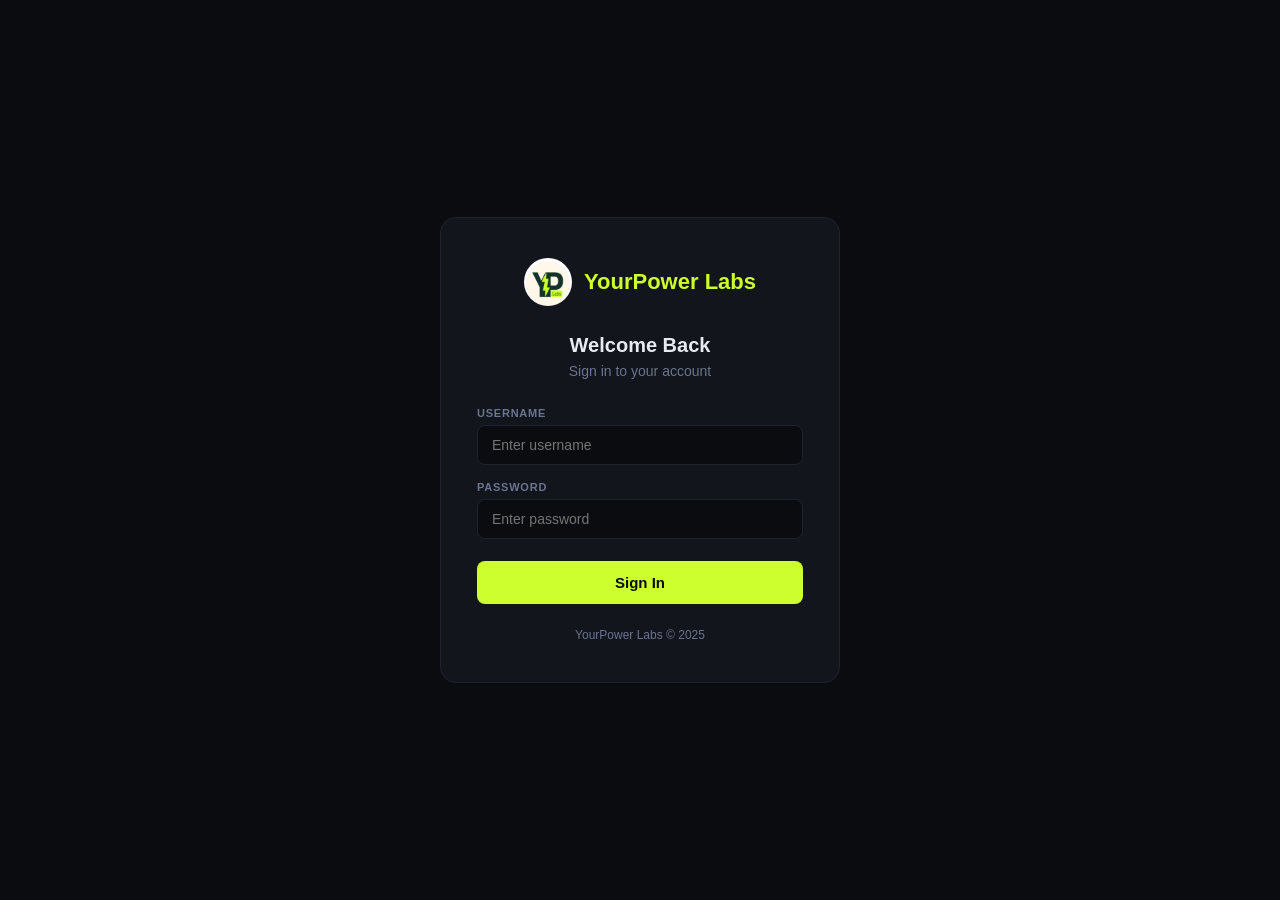
<file: frontend/index.html>
<!DOCTYPE html>
<html lang="en">
<head>
  <meta charset="UTF-8"/>
  <meta name="viewport" content="width=device-width,initial-scale=1.0"/>
  <title>YourPower Labs</title>
  <link rel="stylesheet" href="css/style.css"/>
</head>
<body>

<!-- NAVBAR -->
<nav class="navbar">
  <a class="nav-brand" href="#">
    <img src="assets/logo.png" class="nav-logo" alt="YPL"/>
    YourPower Labs
  </a>
  <div class="nav-center">
    <div class="month-nav">
      <button class="btn-month" id="prevBtn">&#9664;</button>
      <span class="month-label" id="monthLabel">—</span>
      <button class="btn-month" id="nextBtn">&#9654;</button>
    </div>
  </div>
  <div class="nav-right">
    <div class="user-info">
      <span id="navUser">—</span>
      <span class="role-badge" id="navRole">—</span>
    </div>
    <button class="btn-nav" id="adminBtn" style="display:none" onclick="openAdmin()">⚙ Admin</button>
    <button class="btn-nav" id="themeBtn" onclick="toggleTheme()">🌙</button>
    <button class="btn-nav danger" onclick="doLogout()">Sign Out</button>
  </div>
</nav>

<!-- BALANCE BAR -->
<div class="balance-bar">
  <div class="bal-card">
    <div class="bal-label">This Month Budget</div>
    <div class="bal-val accent" id="bBudget">Rs 0</div>
  </div>
  <div class="bal-card">
    <div class="bal-label">Total Received</div>
    <div class="bal-val green" id="bCredit">+ Rs 0</div>
  </div>
  <div class="bal-card">
    <div class="bal-label">Total Spent</div>
    <div class="bal-val red" id="bDebit">− Rs 0</div>
  </div>
  <div class="bal-card">
    <div class="bal-label">This Month</div>
    <div class="bal-val" id="bMonth">Rs 0</div>
  </div>
  <div class="bal-card">
    <div class="bal-label">Carry Forward</div>
    <div class="bal-val purple" id="bCarry">+ Rs 0</div>
  </div>
  <div class="bal-card">
    <div class="bal-label">Total Remaining</div>
    <div class="bal-val" id="bTotal">Rs 0</div>
  </div>
</div>

<!-- MAIN -->
<div class="main">

  <!-- LEFT: TABLE -->
  <div>
    <div class="panel">
      <div class="panel-head">
        <h3>Expense Records</h3>
        <div class="filters">
          <select class="filter-select" id="typeFilter">
            <option value="">All Types</option>
            <option value="debit">Debit</option>
            <option value="credit">Credit</option>
          </select>
          <select class="filter-select" id="catFilter"><option value="">All Categories</option></select>
          <input class="search-input" id="searchBox" placeholder="Search..."/>
        </div>
      </div>
      <div class="table-wrap">
        <table>
          <thead>
            <tr>
              <th>#</th><th>Date</th><th>Type</th><th>Category</th>
              <th>Description</th><th>Amount</th><th>Added By</th>
              <th>Receipt</th><th id="delHead"></th>
            </tr>
          </thead>
          <tbody id="tbody"></tbody>
        </table>
        <div class="empty" id="emptyState" style="display:none">
          <div class="empty-icon">📭</div>
          <p>No records this month.</p>
        </div>
      </div>
      <div class="export-row">
        <button class="btn-export" onclick="exportCSV()">↓ CSV</button>
        <button class="btn-export" onclick="exportPDF('monthly')">📄 Monthly PDF</button>
        <button class="btn-export" onclick="exportPDF('weekly')">📅 Weekly PDF</button>
        <button class="btn-export" onclick="exportPDF('yearly')">📊 Yearly PDF</button>
        <button class="btn-export" onclick="printReport()">🖨 Print</button>
      </div>
    </div>
  </div>

  <!-- SIDEBAR -->
  <div class="sidebar">

    <!-- ADD ENTRY -->
    <div class="panel">
      <div class="panel-head"><h3>Add Entry</h3></div>
      <div class="panel-body">
        <div class="type-toggle">
          <button class="type-btn active-debit" id="btnDebit" onclick="setType('debit')">− Debit</button>
          <button class="type-btn" id="btnCredit" onclick="setType('credit')" style="display:none">+ Credit</button>
        </div>
        <div class="form-row">
          <div class="form-group">
            <label>Date</label>
            <input type="date" id="inDate"/>
          </div>
          <div class="form-group">
            <label>Amount (Rs)</label>
            <input type="number" id="inAmount" placeholder="0" min="0"/>
          </div>
        </div>
        <div class="form-group">
          <label>Category</label>
          <select id="inCat"></select>
        </div>
        <div class="form-group">
          <label>Description</label>
          <textarea id="inDesc" placeholder="Details (optional)..."></textarea>
        </div>
        <div class="form-group">
          <label>Receipt / Bill <span style="color:var(--muted);font-weight:400">(optional)</span></label>
          <div class="upload-area" id="uploadArea" onclick="document.getElementById('fileInput').click()">
            📎 Click to attach image or PDF
            <input type="file" id="fileInput" accept="image/*,.pdf" style="display:none" onchange="onFileSelect(event)"/>
          </div>
          <div class="upload-preview" id="uploadPreview">
            <img id="previewImg" src="" alt="" style="display:none"/>
            <span id="previewName"></span>
            <button class="btn-clear" onclick="clearFile()">✕</button>
          </div>
        </div>
        <button class="btn-add" onclick="addEntry()">Add Entry</button>
      </div>
    </div>

    <!-- CATEGORIES -->
    <div class="panel">
      <div class="panel-head">
        <h3>Categories</h3>
        <button class="btn-add-cat" onclick="openCatModal()">+ New</button>
      </div>
      <div class="panel-body" style="padding-top:8px">
        <div class="cat-list" id="catList"></div>
      </div>
    </div>

    <!-- BREAKDOWN -->
    <div class="panel">
      <div class="panel-head"><h3>This Month</h3></div>
      <div class="panel-body" id="breakdown">
        <p style="color:var(--muted);font-size:13px">No data this month.</p>
      </div>
    </div>

  </div>
</div>

<!-- ADMIN MODAL -->
<div class="overlay" id="adminOverlay">
  <div class="modal lg">
    <div class="modal-head">
      <h3>⚙ Admin Panel</h3>
      <button class="modal-close" onclick="closeAdmin()">✕</button>
    </div>
    <div class="admin-tabs">
      <button class="atab active" onclick="switchTab('users',this)">Users</button>
      <button class="atab" onclick="switchTab('budgets',this)">Set Budgets</button>
    </div>
    <div class="tab-content active" id="tab-users">
      <div class="form-row" style="margin-bottom:10px">
        <div class="form-group"><label>Username</label><input type="text" id="nuName" placeholder="username"/></div>
        <div class="form-group"><label>Password</label><input type="password" id="nuPass" placeholder="password"/></div>
      </div>
      <div class="form-row" style="margin-bottom:14px">
        <div class="form-group">
          <label>Role</label>
          <select id="nuRole"><option value="user">User</option><option value="admin">Admin</option></select>
        </div>
        <div class="form-group" style="display:flex;align-items:flex-end">
          <button class="btn-add" onclick="createUser()">Create User</button>
        </div>
      </div>
      <div id="userList"></div>
    </div>
    <div class="tab-content" id="tab-budgets">
      <p style="font-size:13px;color:var(--muted);margin-bottom:12px">Set monthly budget per user.</p>
      <div style="display:flex;align-items:center;gap:8px;margin-bottom:14px">
        <label style="font-size:11px;color:var(--muted);text-transform:uppercase;letter-spacing:.06em">Month</label>
        <input type="month" id="budgetMonth" style="background:var(--bg);border:1px solid var(--border);border-radius:7px;color:var(--text);padding:7px 12px;font-size:13px;outline:none"/>
        <button class="btn-nav" onclick="loadBudgets()">Load</button>
      </div>
      <div id="budgetList"></div>
    </div>
  </div>
</div>

<!-- CATEGORY MODAL -->
<div class="overlay" id="catOverlay">
  <div class="modal">
    <div class="modal-head">
      <h3>New Category</h3>
      <button class="modal-close" onclick="closeCatModal()">✕</button>
    </div>
    <div class="modal-body">
      <div class="form-group"><label>Name</label><input type="text" id="catName" placeholder="e.g. Marketing"/></div>
      <div class="form-group">
        <label>Color</label>
        <div style="display:flex;align-items:center;gap:10px">
          <input type="color" id="catColor" value="#cdfe2d" style="width:44px;height:36px;border:none;background:none;cursor:pointer;padding:0"/>
          <span style="font-size:13px;color:var(--muted)">Pick a color</span>
        </div>
      </div>
      <button class="btn-add" onclick="saveCategory()">Add Category</button>
    </div>
  </div>
</div>

<!-- CHANGE PASSWORD MODAL -->
<div class="overlay" id="passOverlay">
  <div class="modal">
    <div class="modal-head">
      <h3>Change Password</h3>
      <button class="modal-close" onclick="closePassModal()">✕</button>
    </div>
    <div class="modal-body">
      <p style="font-size:13px;color:var(--muted);margin-bottom:14px" id="passSubtitle">Set new password</p>
      <input type="hidden" id="passUid"/>
      <div class="form-group"><label>New Password</label><input type="password" id="passInput" placeholder="New password"/></div>
      <button class="btn-add" onclick="savePassword()">Update Password</button>
    </div>
  </div>
</div>

<!-- LIGHTBOX -->
<div class="lightbox" id="lightbox" onclick="closeLightbox()">
  <div class="lightbox-inner" onclick="event.stopPropagation()">
    <img id="lbImg" src="" alt="Receipt"/>
    <button class="lightbox-close" onclick="closeLightbox()">✕</button>
  </div>
</div>

<div class="toast" id="toast"></div>

<script src="js/app.js"></script>
</body>
</html>
</file>
<file: frontend/css/style.css>
/* YourPower Labs — Clean Minimal Design */
*, *::before, *::after { box-sizing: border-box; margin: 0; padding: 0; }

:root {
  --bg:      #0a0c0f;
  --surface: #12151b;
  --surface2:#1a1e28;
  --border:  #1e2330;
  --text:    #e6eaf2;
  --muted:   #6b7491;
  --accent:  #cdfe2d;
  --red:     #ef4444;
  --green:   #22c55e;
  --radius:  10px;
}

body { background: var(--bg); color: var(--text); font-family: -apple-system, BlinkMacSystemFont, 'Segoe UI', sans-serif; font-size: 14px; line-height: 1.5; min-height: 100vh; overflow-x: hidden; }

/* ── LIGHT MODE ── */
body.light {
  --bg: #f1f5f9; --surface: #ffffff; --surface2: #f8fafc;
  --border: #e2e8f0; --text: #0f172a; --muted: #64748b;
}

/* ── NAVBAR ── */
.navbar {
  background: var(--surface); border-bottom: 1px solid var(--border);
  display: flex; align-items: center; padding: 0 20px; height: 56px;
  position: sticky; top: 0; z-index: 100; gap: 12px;
}
.nav-logo { width: 32px; height: 32px; border-radius: 50%; }
.nav-brand { font-size: 16px; font-weight: 700; color: var(--accent); text-decoration: none; display: flex; align-items: center; gap: 8px; }
.nav-center { flex: 1; display: flex; align-items: center; justify-content: center; gap: 8px; }
.nav-right { display: flex; align-items: center; gap: 8px; margin-left: auto; }
.month-nav { display: flex; align-items: center; gap: 8px; }
.btn-month { background: var(--surface2); border: 1px solid var(--border); border-radius: 6px; color: var(--text); width: 28px; height: 28px; cursor: pointer; font-size: 12px; display: flex; align-items: center; justify-content: center; }
.btn-month:hover { border-color: var(--accent); }
.month-label { font-size: 14px; font-weight: 600; min-width: 140px; text-align: center; }
.role-badge { background: var(--accent); color: #000; font-size: 10px; font-weight: 700; padding: 2px 7px; border-radius: 20px; letter-spacing: .04em; }
.role-badge.user { background: var(--surface2); color: var(--muted); border: 1px solid var(--border); }
.btn-nav { background: none; border: 1px solid var(--border); border-radius: 7px; color: var(--text); padding: 5px 10px; font-size: 12px; cursor: pointer; display: flex; align-items: center; gap: 4px; white-space: nowrap; }
.btn-nav:hover { border-color: var(--accent); color: var(--accent); }
.btn-nav.danger:hover { border-color: var(--red); color: var(--red); }
.user-info { font-size: 13px; color: var(--muted); display: flex; align-items: center; gap: 6px; }

/* ── BALANCE BAR ── */
.balance-bar {
  display: grid; grid-template-columns: repeat(6,1fr);
  gap: 1px; background: var(--border);
  border-bottom: 1px solid var(--border);
}
.bal-card { background: var(--surface); padding: 14px 16px; }
.bal-label { font-size: 10px; color: var(--muted); text-transform: uppercase; letter-spacing: .06em; margin-bottom: 4px; }
.bal-val { font-size: 18px; font-weight: 700; }
.bal-val.accent { color: var(--accent); }
.bal-val.green  { color: var(--green); }
.bal-val.red    { color: var(--red); }
.bal-val.purple { color: #a78bfa; }

/* ── MAIN LAYOUT ── */
.main { display: grid; grid-template-columns: 1fr 320px; gap: 16px; padding: 16px; max-width: 1400px; margin: 0 auto; }

/* ── PANEL ── */
.panel { background: var(--surface); border: 1px solid var(--border); border-radius: var(--radius); overflow: hidden; }
.panel-head { padding: 14px 16px; border-bottom: 1px solid var(--border); display: flex; align-items: center; justify-content: space-between; }
.panel-head h3 { font-size: 14px; font-weight: 600; }
.panel-body { padding: 16px; }

/* ── FILTERS ── */
.filters { display: flex; gap: 8px; flex-wrap: wrap; }
.filter-select, .search-input {
  background: var(--bg); border: 1px solid var(--border); border-radius: 7px;
  color: var(--text); padding: 7px 10px; font-size: 13px; font-family: inherit; outline: none;
}
.filter-select:focus, .search-input:focus { border-color: var(--accent); }
.search-input { flex: 1; min-width: 120px; }

/* ── TABLE ── */
.table-wrap { overflow-x: auto; }
table { width: 100%; border-collapse: collapse; font-size: 13px; }
thead tr { background: var(--surface2); }
th { padding: 9px 12px; text-align: left; font-size: 10px; font-weight: 600; color: var(--muted); text-transform: uppercase; letter-spacing: .06em; white-space: nowrap; border-bottom: 1px solid var(--border); }
td { padding: 10px 12px; border-bottom: 1px solid var(--border); vertical-align: middle; }
tr:last-child td { border-bottom: none; }
tr:hover td { background: var(--surface2); }
.empty { text-align: center; padding: 40px; color: var(--muted); }
.empty-icon { font-size: 32px; margin-bottom: 8px; }

/* ── BADGES ── */
.badge { display: inline-block; padding: 3px 8px; border-radius: 4px; font-size: 11px; font-weight: 600; }
.badge-debit  { background: rgba(239,68,68,.12); color: var(--red); }
.badge-credit { background: rgba(34,197,94,.12); color: var(--green); }
.amt-debit  { color: var(--red); font-weight: 600; }
.amt-credit { color: var(--green); font-weight: 600; }
.cat-dot { display: inline-block; width: 7px; height: 7px; border-radius: 50%; margin-right: 5px; flex-shrink: 0; }

/* ── EXPORT ROW ── */
.export-row { padding: 12px 16px; border-top: 1px solid var(--border); display: flex; gap: 6px; flex-wrap: wrap; }
.btn-export { background: var(--surface2); border: 1px solid var(--border); border-radius: 7px; color: var(--text); padding: 7px 12px; font-size: 12px; cursor: pointer; white-space: nowrap; transition: border-color .15s; }
.btn-export:hover { border-color: var(--accent); color: var(--accent); }

/* ── SIDEBAR ── */
.sidebar { display: flex; flex-direction: column; gap: 12px; }

/* ── ADD FORM ── */
.form-group { margin-bottom: 12px; }
.form-group label { display: block; font-size: 11px; font-weight: 600; color: var(--muted); text-transform: uppercase; letter-spacing: .06em; margin-bottom: 5px; }
.form-group input, .form-group select, .form-group textarea {
  width: 100%; background: var(--bg); border: 1px solid var(--border);
  border-radius: 7px; color: var(--text); padding: 9px 12px;
  font-size: 13px; font-family: inherit; outline: none; transition: border-color .15s;
}
.form-group input:focus, .form-group select:focus, .form-group textarea:focus { border-color: var(--accent); }
.form-group textarea { resize: vertical; min-height: 64px; }
.form-row { display: grid; grid-template-columns: 1fr 1fr; gap: 10px; }

.type-toggle { display: grid; grid-template-columns: 1fr 1fr; gap: 8px; margin-bottom: 14px; }
.type-btn { padding: 9px; border-radius: 8px; border: 1px solid var(--border); background: var(--surface2); color: var(--muted); font-size: 13px; font-weight: 600; cursor: pointer; transition: all .15s; }
.type-btn.active-debit  { background: rgba(239,68,68,.1); border-color: var(--red); color: var(--red); }
.type-btn.active-credit { background: rgba(34,197,94,.1); border-color: var(--green); color: var(--green); }

.btn-add { width: 100%; background: var(--accent); color: #0a0c0f; border: none; border-radius: 8px; padding: 12px; font-size: 14px; font-weight: 700; cursor: pointer; transition: opacity .15s; }
.btn-add:hover { opacity: .9; }

/* ── UPLOAD ── */
.upload-area { border: 1.5px dashed var(--border); border-radius: 8px; padding: 12px; text-align: center; cursor: pointer; font-size: 12px; color: var(--muted); transition: border-color .15s; }
.upload-area:hover { border-color: var(--accent); color: var(--accent); }
.upload-preview { display: none; align-items: center; gap: 8px; margin-top: 8px; font-size: 12px; }
.upload-preview img { width: 36px; height: 30px; object-fit: cover; border-radius: 4px; border: 1px solid var(--border); }
.btn-clear { background: none; border: none; color: var(--muted); cursor: pointer; font-size: 14px; }
.btn-clear:hover { color: var(--red); }
.required-note { font-size: 10px; color: var(--muted); margin-top: 4px; }

/* ── RECEIPT THUMB ── */
.receipt-thumb { width: 38px; height: 30px; object-fit: cover; border-radius: 4px; border: 1px solid var(--border); cursor: pointer; transition: opacity .15s; }
.receipt-thumb:hover { opacity: .8; }
.receipt-btn { background: none; border: 1px solid var(--border); border-radius: 5px; color: var(--accent); font-size: 11px; padding: 3px 7px; cursor: pointer; }
.receipt-btn:hover { background: rgba(205,254,45,.08); }

/* ── CATEGORIES ── */
.cat-list { display: flex; flex-direction: column; gap: 2px; }
.cat-item { display: flex; align-items: center; gap: 8px; padding: 6px 0; border-bottom: 1px solid var(--border); font-size: 13px; }
.cat-item:last-child { border-bottom: none; }
.cat-name { flex: 1; }
.cat-tag { font-size: 10px; color: var(--muted); padding: 1px 6px; background: var(--surface2); border-radius: 4px; }
.btn-del-cat { background: none; border: none; color: var(--muted); cursor: pointer; font-size: 12px; padding: 2px 5px; border-radius: 4px; }
.btn-del-cat:hover { color: var(--red); background: rgba(239,68,68,.1); }
.btn-add-cat { background: var(--surface2); border: 1px solid var(--border); border-radius: 6px; color: var(--text); padding: 4px 10px; font-size: 12px; cursor: pointer; }
.btn-add-cat:hover { border-color: var(--accent); }

/* ── BREAKDOWN ── */
.cat-bar-row { margin-bottom: 10px; }
.cat-bar-top { display: flex; justify-content: space-between; font-size: 12px; margin-bottom: 4px; align-items: center; }
.cat-bar-track { height: 4px; background: var(--surface2); border-radius: 2px; overflow: hidden; }
.cat-bar-fill { height: 100%; border-radius: 2px; transition: width .4s; }

/* ── TOAST ── */
.toast { position: fixed; bottom: 20px; right: 20px; background: var(--surface); border: 1px solid var(--border); border-radius: 8px; padding: 10px 16px; font-size: 13px; opacity: 0; transform: translateY(10px); transition: all .25s; z-index: 9997; pointer-events: none; }
.toast.show { opacity: 1; transform: translateY(0); }

/* ── MODAL ── */
.overlay { position: fixed; inset: 0; background: rgba(0,0,0,.6); display: none; align-items: center; justify-content: center; z-index: 9000; padding: 16px; backdrop-filter: blur(3px); }
.overlay.open { display: flex; }
.modal { background: var(--surface); border: 1px solid var(--border); border-radius: 12px; width: 100%; max-width: 480px; max-height: 88vh; overflow-y: auto; }
.modal.lg { max-width: 620px; }
.modal-head { padding: 16px 20px; border-bottom: 1px solid var(--border); display: flex; align-items: center; justify-content: space-between; }
.modal-head h3 { font-size: 15px; font-weight: 600; }
.modal-body { padding: 20px; }
.modal-close { background: none; border: none; color: var(--muted); cursor: pointer; font-size: 18px; }
.modal-close:hover { color: var(--text); }
.admin-tabs { display: flex; gap: 4px; padding: 12px 20px 0; border-bottom: 1px solid var(--border); }
.atab { background: none; border: none; border-bottom: 2px solid transparent; padding: 8px 14px; font-size: 13px; font-weight: 500; color: var(--muted); cursor: pointer; }
.atab.active { color: var(--accent); border-bottom-color: var(--accent); }
.tab-content { padding: 20px; display: none; }
.tab-content.active { display: block; }

/* ── USER ROWS ── */
.user-row { display: flex; align-items: center; gap: 8px; padding: 8px 0; border-bottom: 1px solid var(--border); font-size: 13px; flex-wrap: wrap; }
.user-row:last-child { border-bottom: none; }
.user-name { flex: 1; font-weight: 500; }
.tag-admin { background: rgba(205,254,45,.12); color: var(--accent); font-size: 10px; font-weight: 600; padding: 2px 7px; border-radius: 4px; }
.tag-user  { background: var(--surface2); color: var(--muted); font-size: 10px; padding: 2px 7px; border-radius: 4px; border: 1px solid var(--border); }
.btn-sm { background: var(--surface2); border: 1px solid var(--border); border-radius: 6px; color: var(--text); padding: 4px 8px; font-size: 11px; cursor: pointer; }
.btn-sm:hover { border-color: var(--accent); }
.btn-sm.danger:hover { border-color: var(--red); color: var(--red); }

/* ── BUDGET ROWS ── */
.budget-row { display: flex; align-items: center; gap: 8px; padding: 8px 0; border-bottom: 1px solid var(--border); font-size: 13px; }
.budget-row:last-child { border-bottom: none; }
.budget-name { flex: 1; font-weight: 500; }
.budget-input { width: 110px; background: var(--bg); border: 1px solid var(--border); border-radius: 6px; color: var(--text); padding: 6px 9px; font-size: 13px; font-family: inherit; outline: none; }
.budget-input:focus { border-color: var(--accent); }
.btn-save-budget { background: var(--accent); color: #000; border: none; border-radius: 6px; padding: 6px 10px; font-size: 12px; font-weight: 600; cursor: pointer; }

/* ── LIGHTBOX ── */
.lightbox { position: fixed; inset: 0; background: rgba(0,0,0,.9); display: none; align-items: center; justify-content: center; z-index: 9999; backdrop-filter: blur(6px); }
.lightbox.open { display: flex; }
.lightbox-inner { position: relative; }
.lightbox img { max-width: 80vw; max-height: 78vh; border-radius: 8px; object-fit: contain; display: block; }
.lightbox-close { position: absolute; top: -14px; right: -14px; width: 28px; height: 28px; border-radius: 50%; background: var(--red); border: none; color: #fff; font-size: 14px; cursor: pointer; font-weight: 700; display: flex; align-items: center; justify-content: center; }

/* ── DELETE BTN ── */
.btn-del { background: none; border: none; color: var(--muted); cursor: pointer; font-size: 14px; padding: 4px; border-radius: 4px; }
.btn-del:hover { color: var(--red); background: rgba(239,68,68,.1); }

/* ── RESPONSIVE ── */
@media (max-width: 1100px) {
  .balance-bar { grid-template-columns: repeat(3, 1fr); }
}
@media (max-width: 900px) {
  .main { grid-template-columns: 1fr; }
  .sidebar { order: -1; }
  .form-row { grid-template-columns: 1fr 1fr; }
}
@media (max-width: 640px) {
  .balance-bar { grid-template-columns: repeat(2, 1fr); }
  .navbar { padding: 0 12px; gap: 6px; flex-wrap: wrap; height: auto; padding-top: 8px; padding-bottom: 8px; }
  .nav-center { width: 100%; order: 3; justify-content: center; padding: 6px 0; border-top: 1px solid var(--border); }
  .month-label { font-size: 13px; min-width: 120px; }
  .filters { gap: 5px; }
  .filter-select { font-size: 12px; padding: 6px 7px; }
  .export-row { gap: 5px; }
  .btn-export { font-size: 11px; padding: 6px 8px; }
  .panel-body { padding: 12px; }
  .form-row { grid-template-columns: 1fr; }
  .type-toggle { gap: 6px; }
}
@media (max-width: 400px) {
  .balance-bar { grid-template-columns: 1fr 1fr; }
  .bal-val { font-size: 15px; }
  .bal-label { font-size: 9px; }
}
</file>
